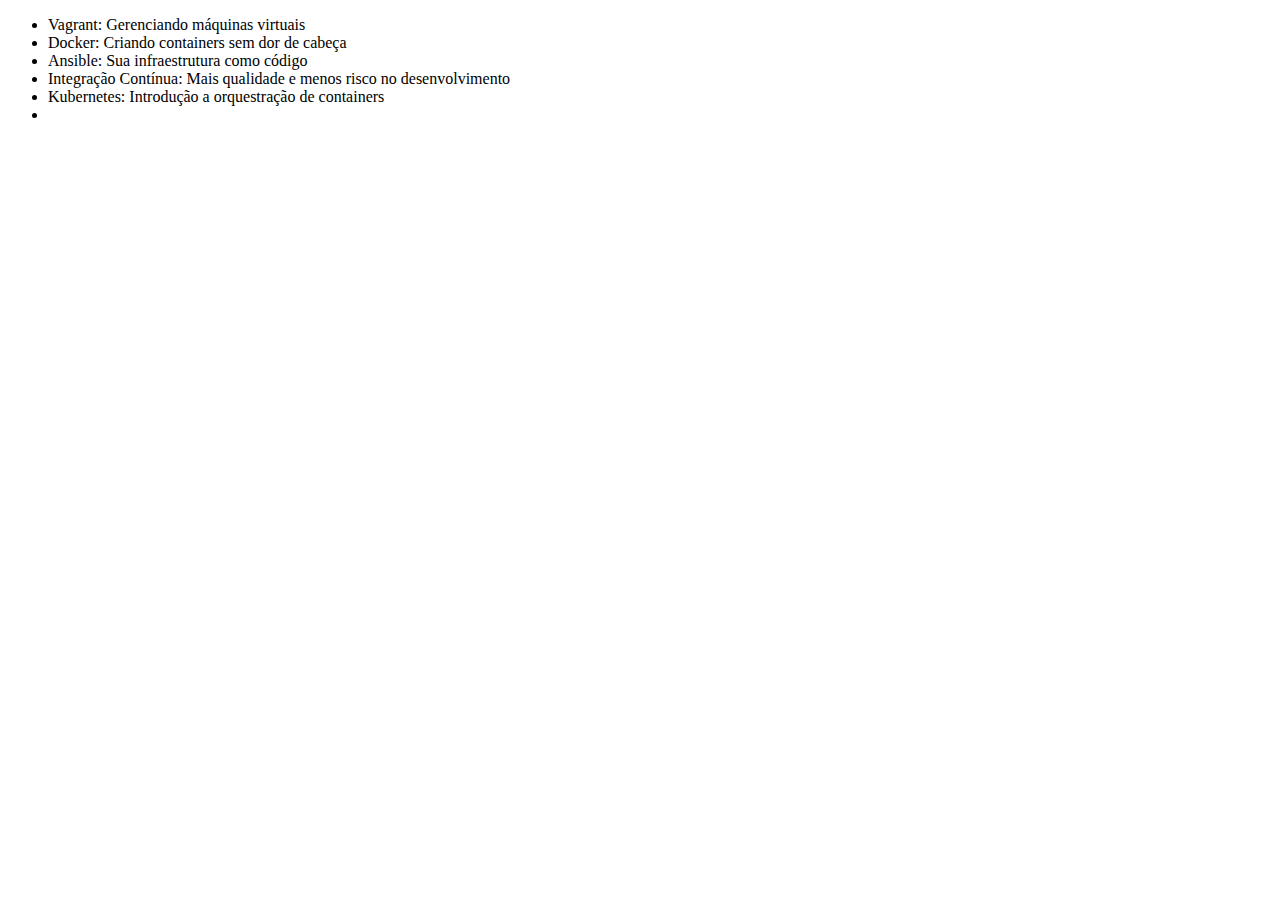
<file: git-e-github/index.html>
<!DOCTYPE html>

<html lang="pt-br">

<head>
  <meta chartset="utf-8">
  <title>Lista de Cursos de DevOps da Alura - Conflito</title>
</head>

<body>
  <ul>
    <li>Vagrant: Gerenciando máquinas virtuais</li>
    <li>Docker: Criando containers sem dor de cabeça</li>
    <li>Ansible: Sua infraestrutura como código</li>
    <li>Integração Contínua: Mais qualidade e menos risco no desenvolvimento</li>
    <li>Kubernetes: Introdução a orquestração de containers<li>
  </ul>
</body>

</html>
</file>
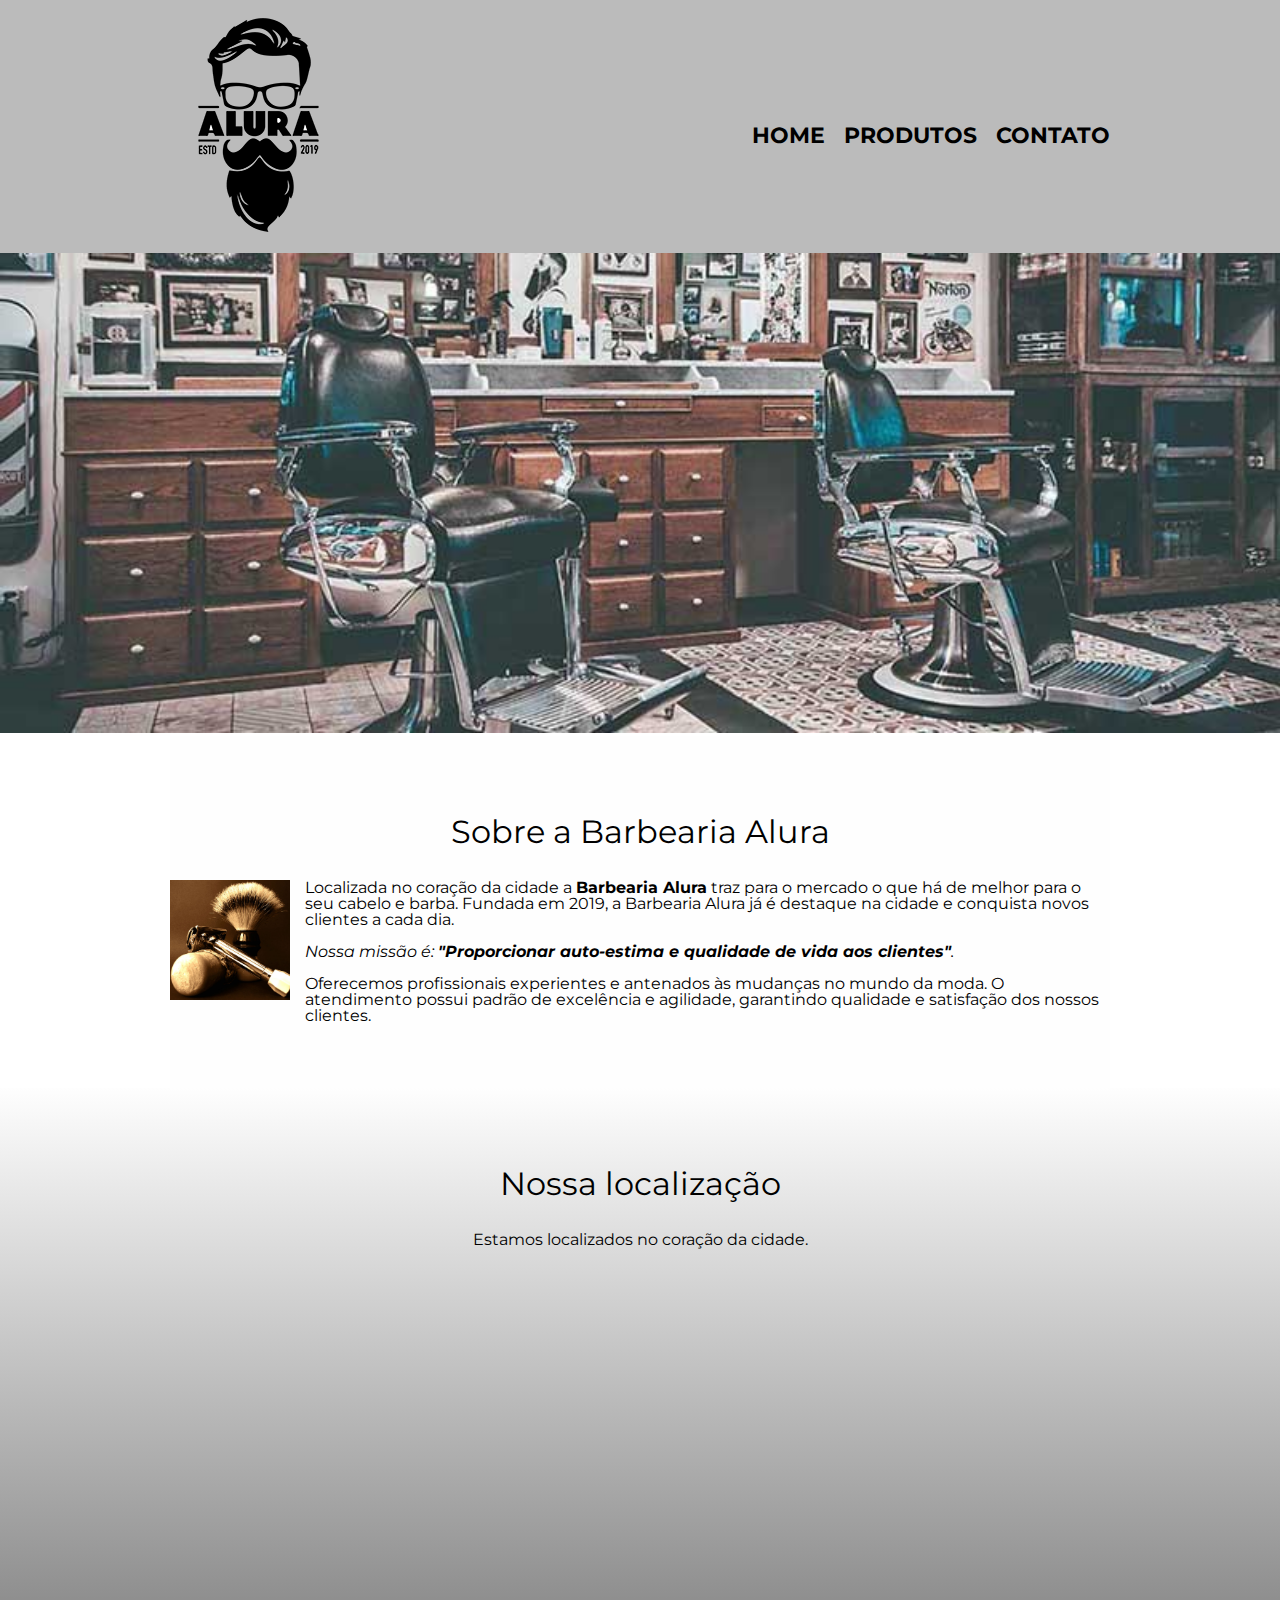
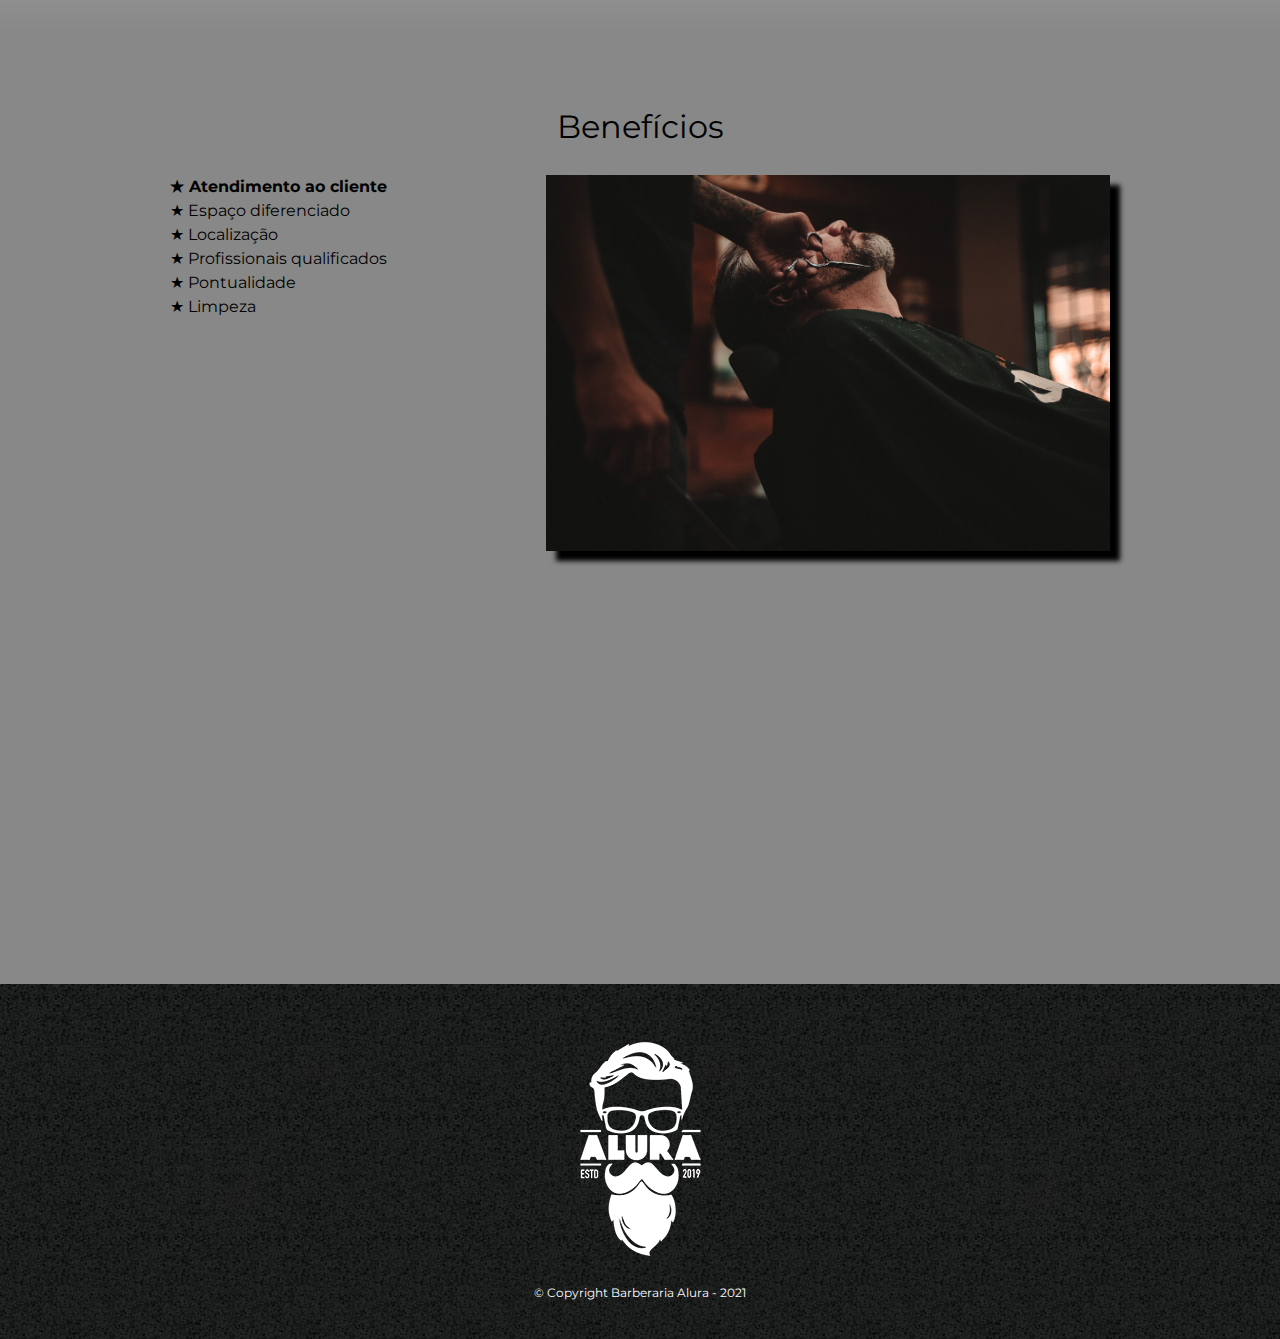
<file: html-css-1-2-3-4/index.html>
<!DOCTYPE html>
<html lang="pt-br">

<head>
  <meta charset="UTF-8">
  <meta name="viewport" content="width=device-width">
  <title>Barbearia Alura</title>
  <link rel="stylesheet" href="reset.css">
  <link rel="stylesheet" href="index.css">
  <link rel="stylesheet" href="header.css">
  <link rel="stylesheet" href="footer.css">
  <link rel="preconnect" href="https://fonts.gstatic.com">
  <link href="https://fonts.googleapis.com/css2?family=Montserrat:wght@100;200&display=swap" rel="stylesheet">
</head>

<body>
  <header>
    <div class="caixa-menu">
      <h1>
        <img src="images/logo.png" alt="Logo da Barbearia Alura">
      </h1>

      <nav>
        <ul>
          <li><a href="index.html">Home</a></li>
          <li><a href="produtos.html">Produtos</a></li>
          <li><a href="contato.html">Contato</a></li>
        </ul>
      </nav>
    </div>
  </header>

  <img class="banner" src="images/banner.jpg">

  <main>
    <section class="principal">
      <h2 class="titulo-principal">Sobre a Barbearia Alura</h2>

      <div class="conteudo">
        <img class="utensilios" src="images/utensilios.jpg" alt="Utensilios de um barbeiro">
        <p>
          Localizada no coração da cidade a <strong>Barbearia Alura</strong> traz para o mercado o que há de melhor para
          o
          seu cabelo e barba.
          Fundada em 2019, a Barbearia Alura já é destaque na cidade e conquista novos clientes a cada dia.
        </p>

        <p id="missao">
          <em>
            Nossa missão é: <strong class="destaque">"Proporcionar auto-estima e qualidade de vida aos
              clientes"</strong>.
          </em>
        </p>

        <p>
          Oferecemos profissionais experientes e antenados às mudanças no mundo da moda. O atendimento possui padrão de
          excelência
          e agilidade, garantindo qualidade e satisfação dos nossos clientes.
        </p>
      </div>
    </section>

    <section class="localizacao">
      <h3 class="titulo-principal">Nossa localização</h3>
      <p>Estamos localizados no coração da cidade.</p>

      <div class="mapa-localizacao">
        <iframe
          src="https://www.google.com/maps/embed?pb=!1m18!1m12!1m3!1d4224.442747295498!2d-46.634356037108866!3d-23.58963804091411!2m3!1f0!2f0!3f0!3m2!1i1024!2i768!4f13.1!3m3!1m2!1s0x94ce5a2b2ed7f3a1%3A0xab35da2f5ca62674!2sCaelum%20-%20Education%20and%20Innovation!5e0!3m2!1sen!2sbr!4v1622081023317!5m2!1sen!2sbr"
          width="100%" height="300" style="border:0;" allowfullscreen="" loading="lazy">
        </iframe>
      </div>
    </section>

    <section class="beneficios">
      <div class=conteudo-beneficios>
        <h3 class="titulo-principal">Benefícios</h3>

        <ul class="lista-beneficios">
          <li class="items">Atendimento ao cliente</li>
          <li class="items">Espaço diferenciado</li>
          <li class="items">Localização</li>
          <li class="items">Profissionais qualificados</li>
          <li class="items">Pontualidade</li>
          <li class="items">Limpeza</li>
        </ul><img src="images/beneficios.jpg" class="imagem-beneficios">
      </div>

      <div class="video-beneficios">
        <iframe width="100%" height="315" src="https://www.youtube-nocookie.com/embed/wcVVXUV0YUY?controls=0"
          title="YouTube video player" frameborder="0"
          allow="accelerometer; autoplay; clipboard-write; encrypted-media; gyroscope; picture-in-picture"
          allowfullscreen>
        </iframe>
      </div>
    </section>
  </main>

  <footer>
    <img src="images/logo-branco.png" alt="Logo da Barbearia Alura">
    <p class="copyright">&copy; Copyright Barberaria Alura - 2021</p>
  </footer>
</body>

</html>
</file>
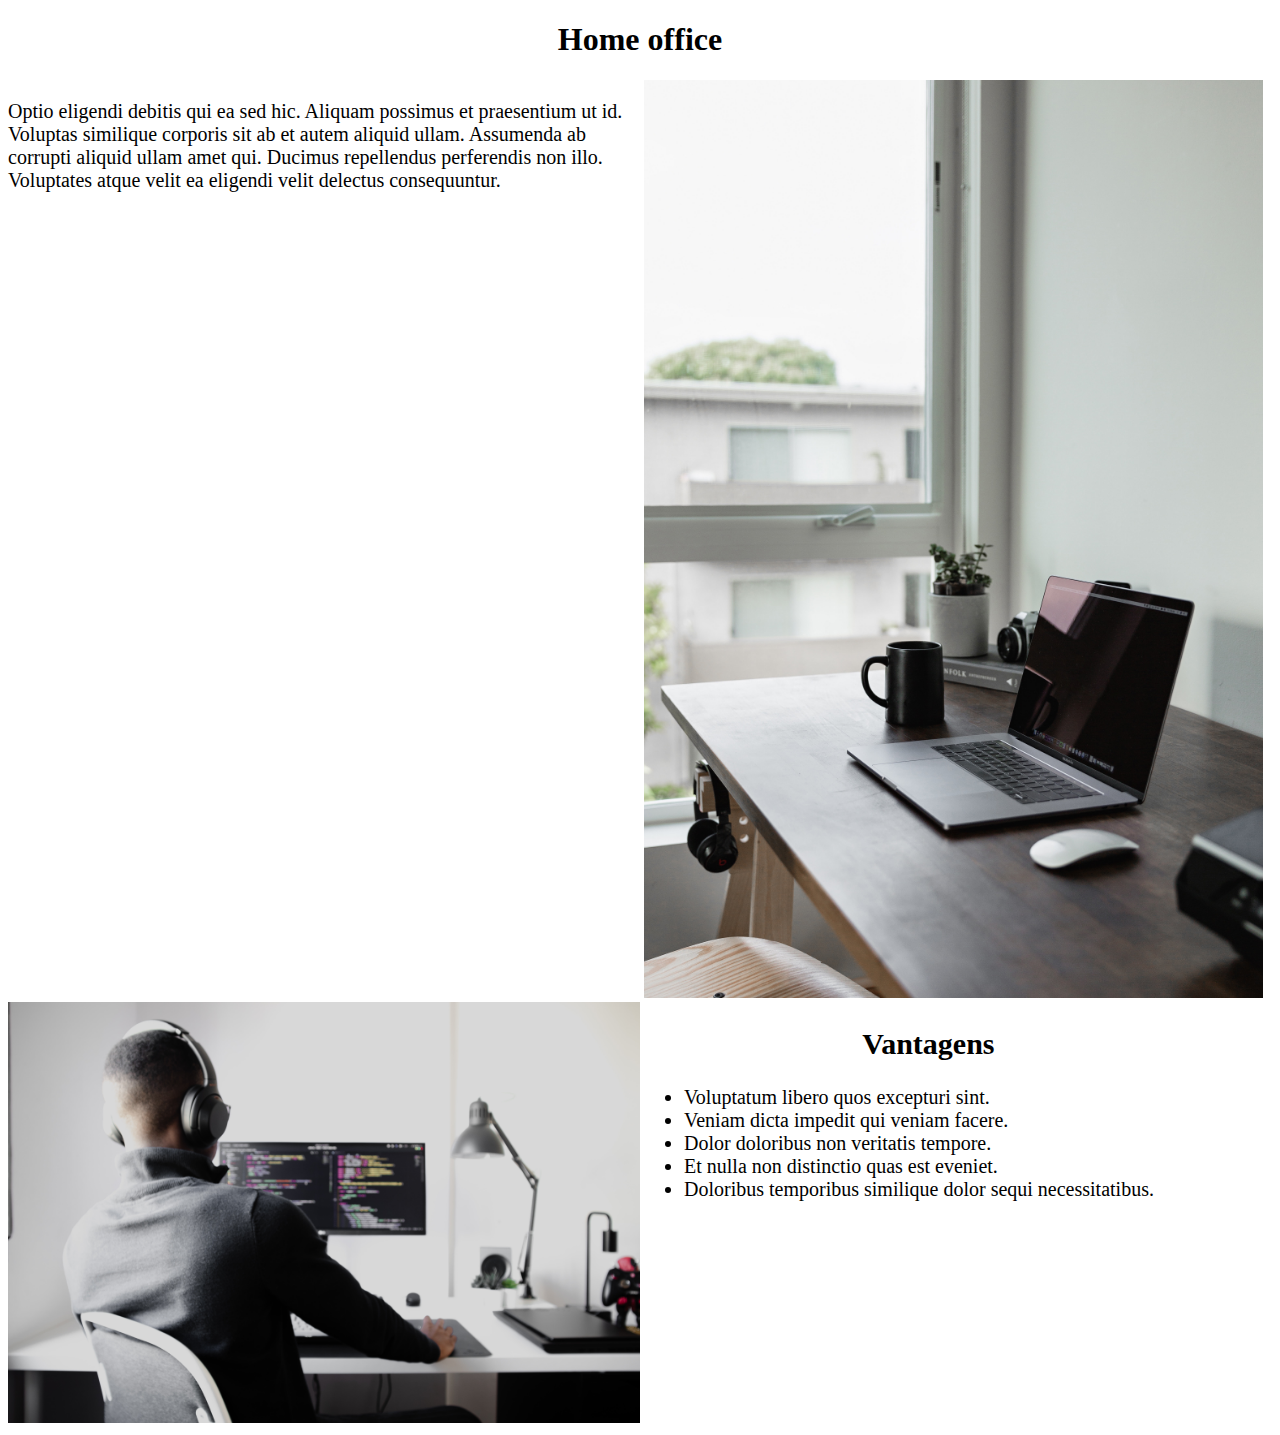
<file: html-css-1-2-3-4/practice/index.html>
<!DOCTYPE html>
<html lang="pt-br">

<head>
  <meta charset="UTF-8">
  <title>Home office</title>
  <link rel="stylesheet" href="style.css">
</head>

<body>
  <header>
    <h1 class="titulo-principal">Home office</h1>
  </header>

  <div class="conteudo">
    <p class="paragrafo">Optio eligendi debitis qui ea sed hic. Aliquam possimus et praesentium ut id. Voluptas
      similique corporis sit ab et autem aliquid ullam. Assumenda ab corrupti aliquid ullam amet qui. Ducimus
      repellendus perferendis non illo. Voluptates atque velit ea eligendi velit delectus consequuntur.
    </p>

    <img src="image3.jpg" class="imagem-conteudo">
  </div>

  <div>
    <img src="image2.jpg" class="imagem-beneficios">

    <div class="beneficios">
      <h2 class="beneficios-titulo">Vantagens</h2>
  
      <ul class="beneficios-lista">
        <li class="beneficios-lista-item">Voluptatum libero quos excepturi sint.</li>
        <li class="beneficios-lista-item">Veniam dicta impedit qui veniam facere.</li>
        <li class="beneficios-lista-item">Dolor doloribus non veritatis tempore.</li>
        <li class="beneficios-lista-item">Et nulla non distinctio quas est eveniet.</li>
        <li class="beneficios-lista-item">Doloribus temporibus similique dolor sequi necessitatibus.</li>
      </ul>
    </div>
  </div>
</body>

</html>
</file>
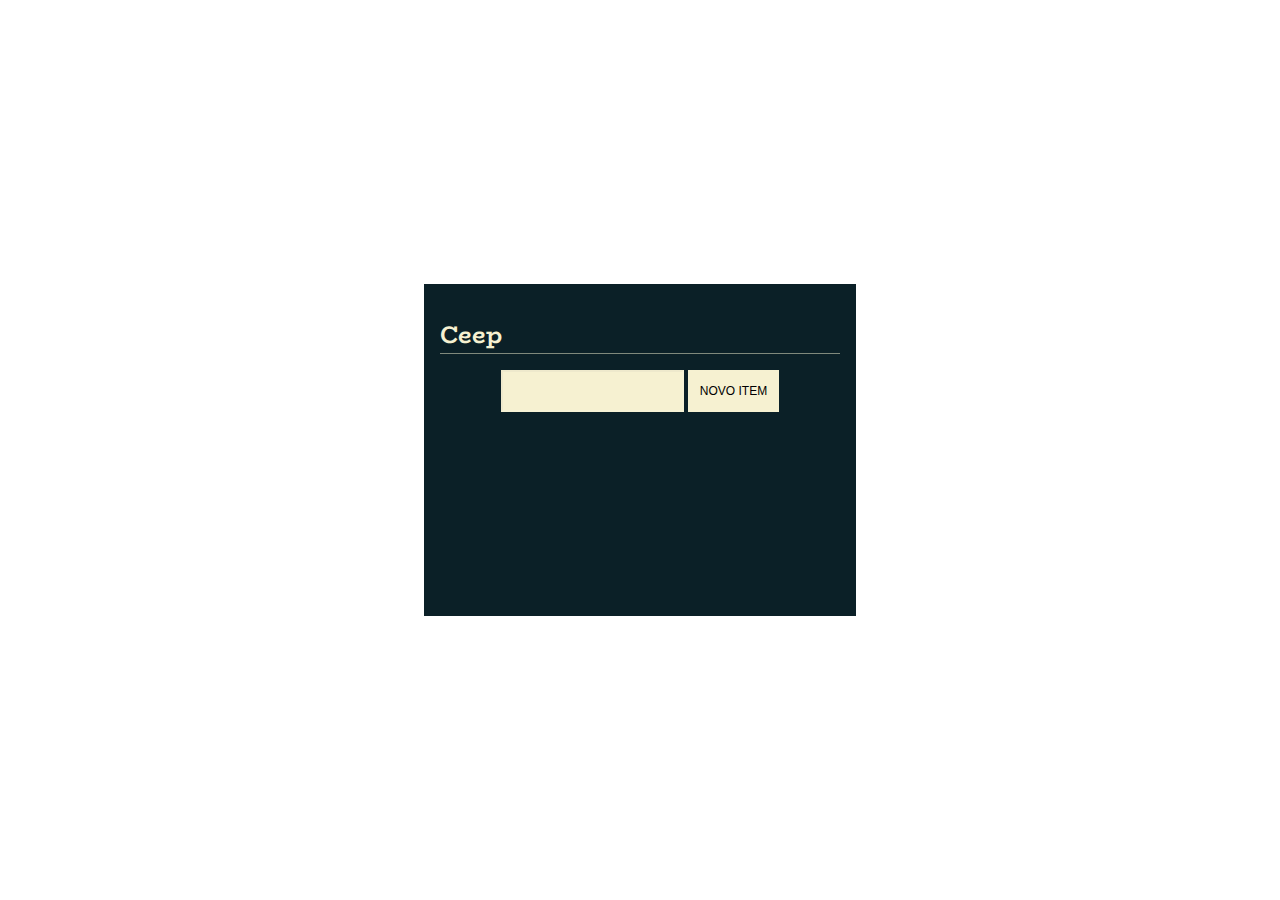
<file: js-na-web/ceep/index.html>
<!DOCTYPE html>
<html lang="en">
<head>
  <meta charset="UTF-8">
  <meta name="viewport" content="width=device-width, initial-scale=1.0">
  <link rel="stylesheet" href="./assets/css/style.css">
  <link rel="stylesheet" href="https://fonts.googleapis.com/css2?family=BioRhyme&amp;family=Space+Mono&amp;display=swap">
  <link rel="stylesheet" href="https://fonts.googleapis.com/icon?family=Material+Icons">
  <title>Ceep</title>
</head>
<body>
  <div class="app">
    <div class="todo-list">
      <h1 class="title">
        Ceep
      </h1>
  
      <form class="form" action="">
        <input class="form-input" type="text" data-form-input>
        <button class="form-button" data-form-button> Novo Item </button>
      </form>

      <ul class="list" data-task-list>
      </ul>
    </div>
</body>

<script type="module" src="index.js"></script>
</html>
</file>
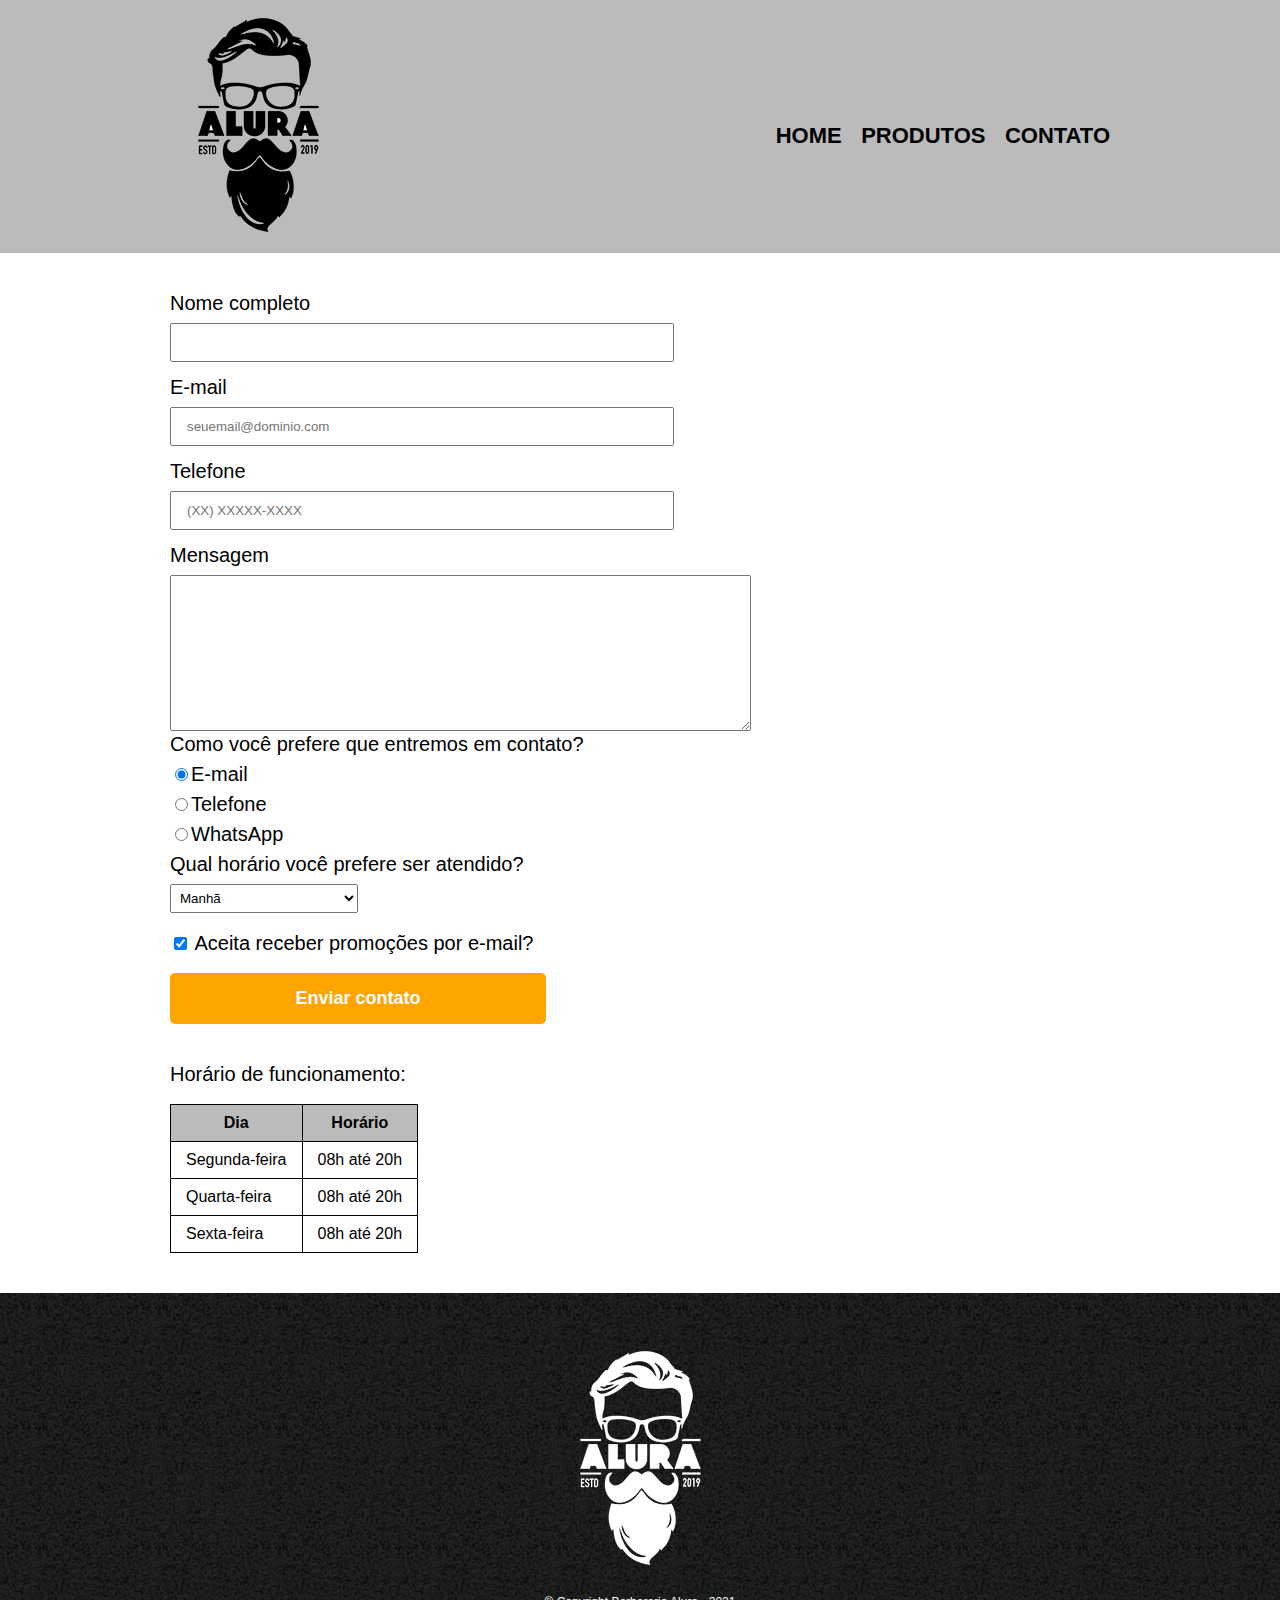
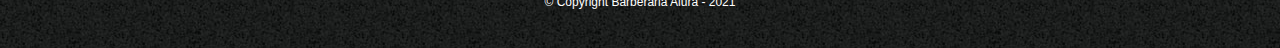
<file: html-css-1-2-3-4/contato.html>
<!DOCTYPE html>
<html lang="pt-br">

<head>
  <meta charset="UTF-8">
  <meta name="viewport" content="width=device-width">
  <title>Contato - Barbearia Alura</title>

  <link rel="stylesheet" href="reset.css">
  <link rel="stylesheet" href="contato.css">
  <link rel="stylesheet" href="header.css">
  <link rel="stylesheet" href="footer.css">
</head>

<body>
  <header>
    <div class="caixa-menu">
      <h1>
        <img src="images/logo.png" alt="Logo da Barbearia Alura">
      </h1>

      <nav>
        <ul>
          <li><a href="index.html">Home</a></li>
          <li><a href="produtos.html">Produtos</a></li>
          <li><a href="contato.html">Contato</a></li>
        </ul>
      </nav>
    </div>
  </header>

  <main>
    <form>
      <label for="nome-completo">Nome completo</label>
      <input type="text" id="nome-completo" class="input-padrao" required>

      <label for="email">E-mail</label>
      <input type="email" id="email" class="input-padrao" placeholder="seuemail@dominio.com" required>

      <label for="telefone">Telefone</label>
      <input type="tel" id="telefone" class="input-padrao" placeholder="(XX) XXXXX-XXXX" required>

      <label for="mensagem">Mensagem</label>
      <textarea id="mensagem" cols="70" rows="10" required></textarea>

      <fieldset>
        <legend>Como você prefere que entremos em contato?</legend>
        <label> <input type="radio" name="tipo-contato" value="email" checked>E-mail</label>

        <label> <input type="radio" name="tipo-contato" value="telefone">Telefone</label>

        <label> <input type="radio" name="tipo-contato" value="whatsapp" id="contato-whatsapp">WhatsApp</label>
      </fieldset>

      <fieldset>
        <legend>Qual horário você prefere ser atendido?</legend>
        <select class="horario-atendimento">
          <option>Manhã</option>
          <option>Tarde</option>
          <option>Noite</option>
        </select>
      </fieldset>

      <label class="checkbox"> <input type="checkbox" checked> Aceita receber promoções por e-mail?</label>

      <input type="submit" value="Enviar contato" class="botao-enviar">
    </form>

    <h2 class="tabela-titulo">Horário de funcionamento:</h2>
    <table>
      <thead>
        <th>Dia</th>
        <th>Horário</th>
      </thead>
      <tbody>
        <tr>
          <td>Segunda-feira</td>
          <td>08h até 20h</td>
        </tr>
        <tr>
          <td>Quarta-feira</td>
          <td>08h até 20h</td>
        </tr>
        <tr>
          <td>Sexta-feira</td>
          <td>08h até 20h</td>
        </tr>
      </tbody>
    </table>
  </main>

  <footer>
    <img src="images/logo-branco.png" alt="Logo da Barbearia Alura">
    <p class="copyright">&copy; Copyright Barberaria Alura - 2021</p>
  </footer>
</body>

</html>
</file>
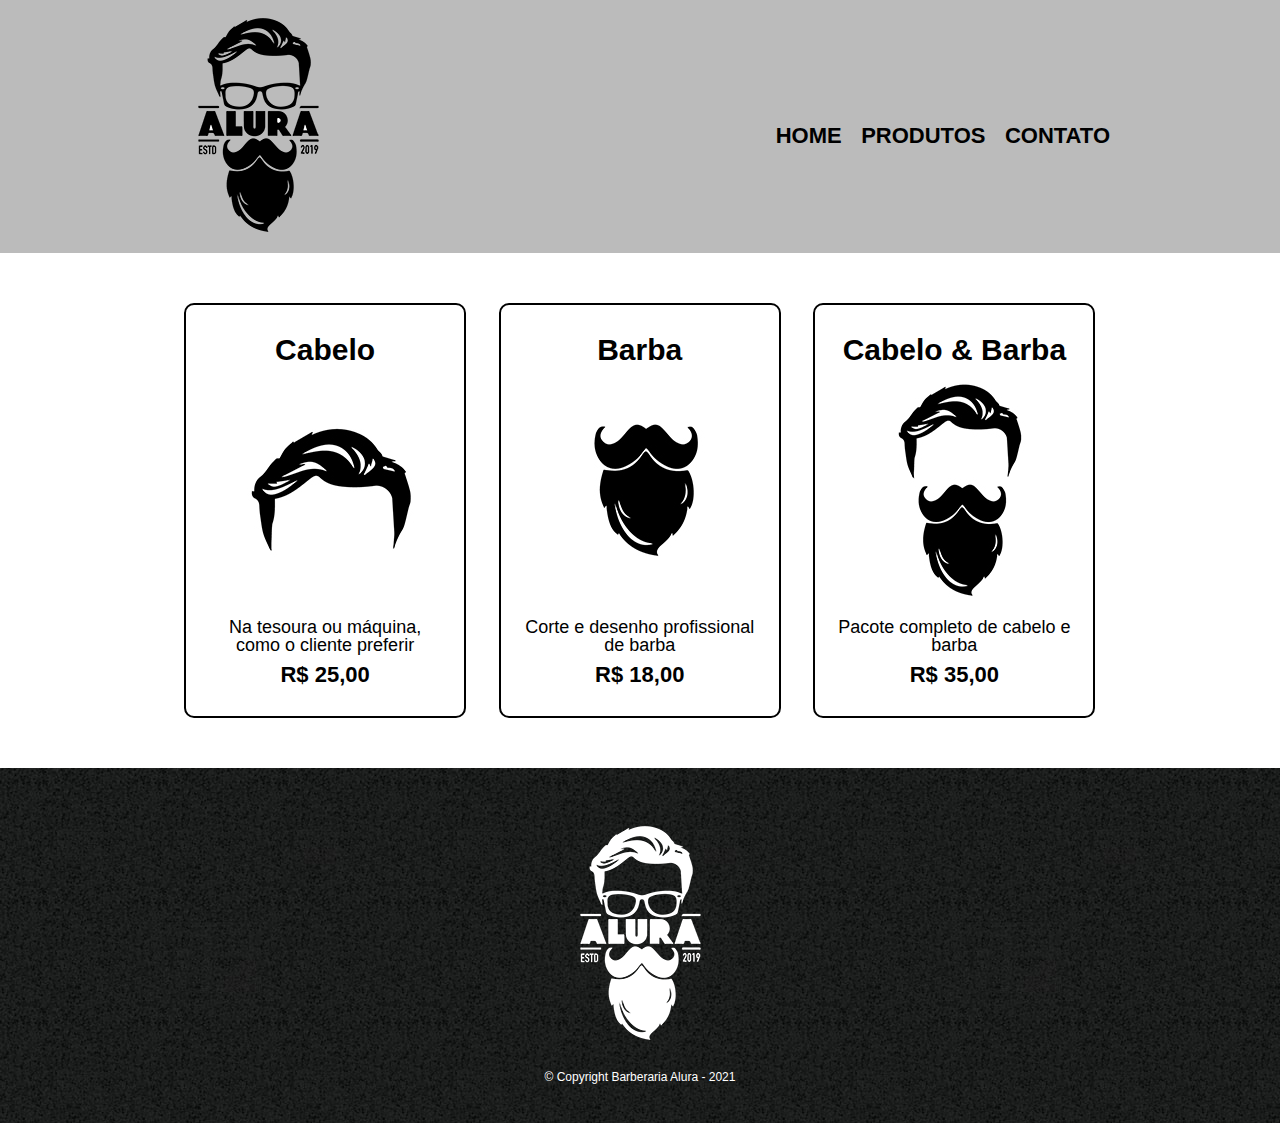
<file: html-css-1-2-3-4/produtos.html>
<!DOCTYPE html>
<html>

<head>
  <meta charset="UTF-8">
  <meta name="viewport" content="width=device-width">
  <title>Produtos - Barbearia Alura</title>
  <link rel="stylesheet" href="reset.css">
  <link rel="stylesheet" href="produtos.css">
  <link rel="stylesheet" href="header.css">
  <link rel="stylesheet" href="footer.css">
</head>

<body>
  <header>
    <div class="caixa-menu" alt="Logo da Barbearia Alura">
      <h1>
        <img src="images/logo.png">
      </h1>

      <nav>
        <ul>
          <li><a href="index.html">Home</a></li>
          <li><a href="produtos.html">Produtos</a></li>
          <li><a href="contato.html">Contato</a></li>
        </ul>
      </nav>
    </div>
  </header>

  <main>
    <ul class="produtos-lista">
      <li>
        <h2>Cabelo</h2>
        <img src="images/cabelo.jpg">
        <p class="produto-descricao">Na tesoura ou máquina, como o cliente preferir</p>
        <p class="produto-preco">R$ 25,00</p>
      </li>
      <li>
        <h2>Barba</h2>
        <img src="images/barba.jpg">
        <p class="produto-descricao">Corte e desenho profissional de barba</p>
        <p class="produto-preco">R$ 18,00</p>
      </li>
      <li>
        <h2>Cabelo & Barba</h2>
        <img src="images/cabelo+barba.jpg">
        <p class="produto-descricao">Pacote completo de cabelo e barba</p>
        <p class="produto-preco">R$ 35,00</p>
      </li>
    </ul>
  </main>

  <footer>
    <img src="images/logo-branco.png" alt="Logo da Barbearia Alura">
    <p class="copyright">&copy; Copyright Barberaria Alura - 2021</p>
  </footer>

</body>

</html>
</file>
<file: html-css-1-2-3-4/index.css>
body {
  font-family: 'Montserrat', sans-serif;
}

.banner {
  width: 100%;
}

.principal {
  width: 940px;
  margin: 0 auto;
  padding: 3em 0;
  background: #FEFEFE;
}

.titulo-principal {
  text-align: center;
  font-size: 2em;
  margin: 1em 0 1em;
  clear: left;
}

.principal p {
  margin: 0 0 1em;
}

.principal strong {
  font-weight: bold;
}

.principal em {
  font-style: italic;
}

.utensilios {
  width: 120px;
  float: left;
  margin: 0 15px 15px 0
}

.localizacao {
  padding: 3em 0;
  background: linear-gradient(#FEFEFE, #888888);
}

.localizacao p {
  text-align: center;
  margin: 0 0 2em;
}

.mapa-localizacao {
  width: 940px;
  margin: 0 auto;
}

.beneficios {
  padding: 3em 0;
  background: #888888;
}

.conteudo-beneficios {
  width: 940px;
  margin: 0 auto;
}

.lista-beneficios {
  width: 40%;
  display: inline-block;
  vertical-align: top;
}

.items {
  line-height: 1.5;
}

.items:first-child {
  font-weight: bold;
}

.items:before {
  content: "★ ";
}

.imagem-beneficios {
  width: 60%;
  box-shadow: 10px 10px 5px black;
  opacity: 1;
  transition: 400ms;
}

.imagem-beneficios:hover {
  opacity: 0.3;
}

.video-beneficios {
  width: 560px;
  margin: 2em auto;
}

@media screen and (max-width: 480px) {
  .caixa-menu, .principal, .mapa-localizacao, .conteudo-beneficios, .video-beneficios {
    width: auto;
  }

  .lista-beneficios, .imagem-beneficios {
    width: 100%;
  }
}
</file>
<file: html-css-1-2-3-4/header.css>
header {
  background-color: #BBBBBB;
  padding: 20px, 0;
}

.caixa-menu {
  position: relative;
  width: 940px;
  margin: 0 auto;
}

nav {
  position: absolute;
  top: 125px;
  right: 0;
}

nav li {
  display: inline;
  margin-left: 15px;
}

nav a {
  font-size: 22px;
  font-weight: bold;
  text-transform: uppercase;
  text-decoration: none;
  color: #000000;
}

nav a:hover {
  color: #C78C19;
  text-decoration: underline;
}

@media screen and (max-width: 480px) {
  .caixa-menu {
    width: auto;
  }

  h1 {
    text-align: center;
  }

  nav {
    position: static;
  }

}
</file>
<file: html-css-1-2-3-4/footer.css>
footer {
  text-align: center;
  background: url("images/bg.jpg");
  padding: 40px;
}

.copyright {
  color: #ffffff;
  font-size: 12px;
  margin-top: 10px;
}
</file>
<file: html-css-1-2-3-4/practice/style.css>
.titulo-principal {
    text-align: center;
}

.imagem-conteudo {
  width: 49%;
}

.imagem-beneficios {
  display: inline-block;
  width: 50%;
}

.paragrafo {
  font-size: 20px;
  width: 50%;
  display: inline-block;
  vertical-align: top;
}

.beneficios {
  width: 45%;
  font-size: 20px;
  display: inline-block;
  vertical-align: top;
}

.beneficios-titulo {
  text-align: center;
}
</file>
<file: js-na-web/ceep/assets/css/style.css>
body {
  margin: 0;
}

.app {
  display: flex;
  align-items: center;
  justify-content: center;
  width: 100vw;
  min-height: 100vh;
}

.todo-list {
  background-color: #0B2027;
  font-family: "Space Mono", monospace;
  padding: 1rem;
  min-width: 400px;
  min-height: 300px;
}

.title {
  border-bottom: 1px solid rgba(246, 241, 209, 0.5);
  font-size: 1.5rem;
  font-family: "BioRhyme", serif;
  color: #F6F1D1;
}

.form {
  display: flex;
  justify-content: center;
}

.form-input,
.form-button {
  border-radius: 0;
  padding: 0.75rem;
  font-size: 0.75rem;
}

.form-input {
  outline: none;
  background-color: #F6F1D1;
  border-color: rgba(255, 255, 255, 0.1);
}

.form-button {
  border: 1px;
  background: #F6F1D1;
  text-transform: uppercase;
  cursor: pointer;
  margin-left: 0.25rem;
}

.form-button:hover {
  color: #F6F1D1;
  background: rgba(246, 241, 209, 0.1);
}

body {
  margin: 0;
}

.app {
  display: flex;
  align-items: center;
  justify-content: center;
  width: 100vw;
  min-height: 100vh;
}

.todo-list {
  background-color: #0B2027;
  font-family: "Space Mono", monospace;
  padding: 1rem;
  min-width: 400px;
  min-height: 300px;
}

.title {
  border-bottom: 1px solid rgba(246, 241, 209, 0.5);
  font-size: 1.5rem;
  font-family: "BioRhyme", serif;
  color: #F6F1D1;
}

.form {
  display: flex;
  justify-content: center;
}
.form-input, .form-button {
  border-radius: 0;
  padding: 0.75rem;
  font-size: 0.75rem;
}
.form-input {
  outline: none;
  background-color: #F6F1D1;
  border-color: rgba(255, 255, 255, 0.1);
}
.form-button {
  border: 1px;
  background: #F6F1D1;
  text-transform: uppercase;
  cursor: pointer;
  margin-left: 0.25rem;
}
.form-button:hover {
  color: #F6F1D1;
  background: rgba(246, 241, 209, 0.1);
}

.list {
  padding: 0;
  list-style: none;
  width: 100%;
}

.task {
  background-color: rgba(255, 255, 255, 0.1);
  color: #F6F1D1;
  display: flex;
  justify-content: space-between;
  margin-bottom: 0.5rem;
  padding: 1rem 3rem;
}

.check-button, .delete-button {
  background-color: #F6F1D1;
  border: none;
  box-shadow: 0 0 8px rgba(0, 0, 0, 0.1);
  outline: none;
  border-radius: 2px;
  cursor: pointer;
}

.task.done .check-button {
  background-color: #46494C;
  color: #F6F1D1;
}

.check-icon {
  display: block;
  padding: 1px;
  width: 10px;
  height: 10px;
  background-color: transparent;
  border-radius: 50%;
}

.task.done .check-icon {
  background-color: #0B2027;
}

.content {
  margin: 0;
}

.task.done .content {
  text-decoration: line-through;
}

/*# sourceMappingURL=style.css.map */
</file>
<file: html-css-1-2-3-4/contato.css>
body {
  font-family: 'Montserrat', sans-serif;
}

main {
  width: 940px;
  margin: 0 auto;
}

form {
  margin: 40px 0;
}

form label, form legend {
  display: block;
  font-size: 20px;
  margin-bottom: 10px;
}

.input-padrao {
  display: block;
  margin-bottom: 15px; 
  width: 50%;
  padding: 10px 15px;
}

.horario-atendimento {
  width: 20%;
  padding: 5px;
}

.checkbox {
  margin: 20px 0;
}

.botao-enviar {
  width: 40%;
  border: none;
  border-radius: 5px;
  padding: 15px 0;
  font-size: 18px;
  font-weight: bold;
  color: white;
  background: orange;
  cursor: pointer;
  transition: 1s all;
}

.botao-enviar:hover {
  background: darkorange;
  transform: scale(1.1);
}

table {
  margin-top: 20px;
  margin-bottom: 40px;
}

.tabela-titulo {
  font-size: 20px;
}

th {
  background: #BBBBBB;
  font-weight: bold;
}

th, td {
  border: 1px solid black;
  padding: 10px 15px;
}

@media screen and (max-width: 480px) {
  main {
    width: auto;
  }

  form textarea {
    width: 80%;
  }
}
</file>
<file: html-css-1-2-3-4/produtos.css>
body {
  font-family: 'Montserrat', sans-serif;
}

.produtos-lista {
  width: 940px;
  margin: 0 auto;
  padding: 50px 0;
}

.produtos-lista li {
  display: inline-block;
  vertical-align: top;
  text-align: center;
  width: 30%;
  padding: 30px 20px;
  margin: 0 1.5%;
  box-sizing: border-box;
  border: 2px solid #000000;
  border-radius: 10px;
}

.produtos-lista li:hover {
  border-color: #C78C19;
}

.produtos-lista li:active {
  border-color: #088C19;
}

.produtos-lista li:hover h2 {
  transform: scale(1.1);
  transition: 0.5s;
}

.produtos-lista h2 {
  font-size: 30px;
  font-weight: bold;
}

.produto-descricao {
  font-size: 18px;
}

.produto-preco {
  margin-top: 10px;
  font-size: 22px;
  font-weight: bold;
}

@media screen and (max-width: 480px) {
  .produtos-lista {
    width: 100%;
  }

  .produtos-lista li {
    width: 100%;
    margin: 20px 0;
  }
}
</file>
